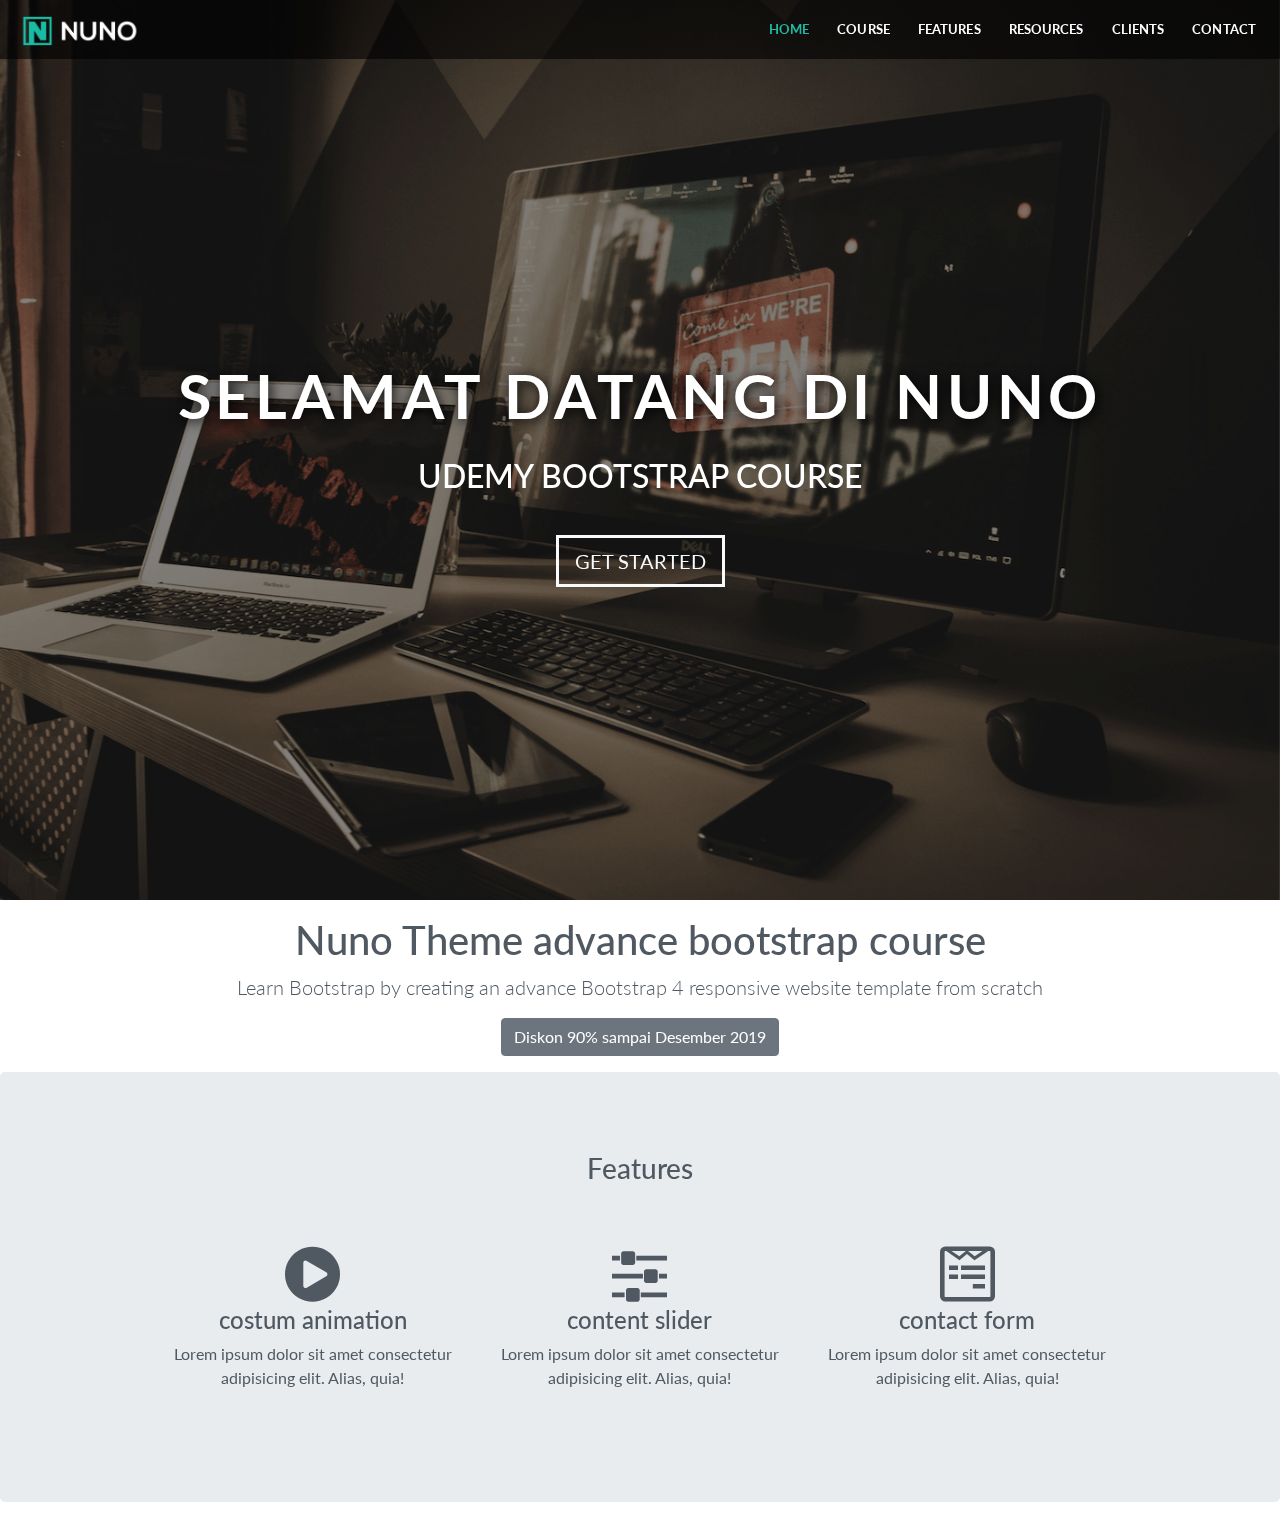
<file: index.html>
<!DOCTYPE html>
<html lang="en">

<head>
  <!-- Required me.navbta tags -->
  <meta charset="utf-8" />
  <meta name="viewport" content="width=device-width, initial-scale=1, shrink-to-fit=no" />

  <!-- Bootstrap CSS -->
  <link rel="stylesheet" href="css/bootstrap.min.css" />
  <link href="https://stackpath.bootstrapcdn.com/font-awesome/4.7.0/css/font-awesome.min.css" rel="stylesheet" integrity="sha384-wvfXpqpZZVQGK6TAh5PVlGOfQNHSoD2xbE+QkPxCAFlNEevoEH3Sl0sibVcOQVnN" crossorigin="anonymous">

  <link rel="stylesheet" href="css/fixed.css" />
  <link rel="stylesheet" href="css/style.css" />

  <title>Hello, world!</title>
</head>

<body data-spy="scroll" data-target="#navbarResponsive">
  <!-- start Home section -->
  <div id="home">
    <!-- navbar -->
    <nav class="navbar navbar-expand-md navbar-dark bg-dark fixed-top">
      <a class="navbar-brand" href="#"><img src="img/nuno.png" /></a>
      <button class="navbar-toggler" type="button" data-toggle="collapse" data-target="#navbarResponsive"
        aria-expanded="false" aria-label="Toggle navigation">
        <span class="navbar-toggler-icon"></span>
      </button>
      <div class="collapse navbar-collapse" id="navbarResponsive">
        <ul class="navbar-nav ml-auto">
          <li class="nav-item ">
            <a class="nav-link" href="#home">Home</a>
          </li>
          <li class="nav-item">
            <a class="nav-link" href="#course">course</a>
          </li>
          <li class="nav-item">
            <a class="nav-link" href="#features">Features</a>
          </li>
          <li class="nav-item">
            <a class="nav-link" href="#resources">resources</a>
          </li>
          <li class="nav-item">
            <a class="nav-link" href="#clients">clients</a>
          </li>
          <li class="nav-item">
            <a class="nav-link" href="#contact">contact</a>
          </li>
        </ul>
      </div>
    </nav>
    <!-- end navbar -->
    <!-- start landing page section -->
    <div class="landing">
      <div class="home-wrap">
        <div class="home-inner">
        </div>
      </div>
    </div>
  </div>
  <div class="caption text-center">
    <h1>selamat datang di nuno</h1>
    <h3>Udemy Bootstrap course</h3>
    <a href="#course" class="btn btn-outline-light btn-lg">get started</a>
  </div>
  <!-- end landing page section -->
  </div>

  <!-- end home section -->

  <!-- start course section -->
  <div id="course" class="offset">
    <div class="col-12 narrow text-center">
      <h1>Nuno Theme advance bootstrap course</h1>
      <p class="lead">Learn Bootstrap by creating  an advance Bootstrap 4 responsive website template from scratch</p>
      <a href="#" class="btn btn-secondary btn-md" target="_blank">Diskon 90% sampai Desember 2019</a>      
    </div>
  </div>
  <!-- end course section -->

  <!-- start features section -->
  <div id="features" class="offset">
    <div class="jumbotron">
      <div class="narrow">
        <div class="col-12 text-center">
          <h3 class="heading">Features</h3>
          <div class="heading-underline"></div>
        </div>
        <div class="row justify-content-center">
          <div class="col-10 feature text-center">
            <div class="row">
              <div class="col-lg">
                <div class="feature1">
                  <i class="fa fa-play-circle fa-4x "></i>
                  <h4>costum animation</h4>
                  <p>Lorem ipsum dolor sit amet consectetur adipisicing elit. Alias, quia!</p>
                </div>
              </div>
              <div class="col-lg">
                <div class="feature2">
                  <i class="fa fa-sliders fa-4x"></i>
                  <h4>content slider</h4>
                  <p>Lorem ipsum dolor sit amet consectetur adipisicing elit. Alias, quia!</p>
                </div>
              </div>
              <div class="col-lg">
                <div class="feature3">
                  <i class="fa fa-wpforms fa-4x"></i>
                  <h4>contact form</h4>
                  <p>Lorem ipsum dolor sit amet consectetur adipisicing elit. Alias, quia!</p>
                </div>
              </div>
            </div>
          </div>
        </div>
      </div>
    </div>
  </div>
  <!-- end features section -->

  <!-- start resources section -->
  <div id="resources" class="offset"></div>
  <!-- end resources section -->

  <!-- start clients section -->
  <div id="clients" class="offset"></div>
  <!-- end clients section -->

  <!-- start contact section -->
  <div id="contact" class="offset"></div>
  <!-- end contact section -->

  <!-- Optional JavaScript -->
  <!-- jQuery first, then Popper.js, then Bootstrap JS -->
  <script src="js/jquery-3.4.1.min.js"></script>
  <script src="https://cdn.jsdelivr.net/npm/popper.js@1.16.0/dist/umd/popper.min.js"
    integrity="sha384-Q6E9RHvbIyZFJoft+2mJbHaEWldlvI9IOYy5n3zV9zzTtmI3UksdQRVvoxMfooAo" crossorigin="anonymous">
  </script>
  <script src="js/bootstrap.min.js"></script>
</body>

</html>
</file>
<file: css/style.css>
@import url("https://fonts.googleapis.com/css?family=Lato:400,700&display=swap");

body {
  overflow-x: hidden;
  font-family: "Lato", sans-serif;
  color: #505962;
}

/* navigasi */
.navbar {
  text-transform: uppercase;
  font-weight: 700;
  /* rem ukuran yang saya baru tau */
  font-size: 0.8rem;
  letter-spacing: 0.1px;
  background: rgba(0, 0, 0, 0.6) !important;
}

.navbar img {
  height: 30px;
}

.navbar-dark .navbar-nav .nav-link {
  color: white;
  padding-left: 20px;
}

.navbar-dark .navbar-nav .nav-link.active,
.navbar-dark .navbar-nav .nav-link:hover {
  color: #1ebba3;
}

/* Landing page */
.home-inner {
  background-image: url(/img/cpu.png);
}

.caption {
  width: 100%;
  position: absolute;
  top: 40%;
  color: white;
  text-transform: uppercase;
}

.caption h1 {
  font-size: 3.8rem;
  font-weight: 700;
  letter-spacing: 0.3rem;
  text-shadow: 0.1rem 0.1rem 0.8rem black;
  padding-bottom: 1rem;
}
.caption h3 {
  font-size: 2rem;
  padding-bottom: 2rem;
}
.btn-lg {
  border-width: medium;
  border-radius: 0;
}
</file>
<file: css/fixed.css>
/*--- Extra Bootstrap Column Padding --*/
[class*="col-"] {
  padding: 1rem;
}

/*--- Bootstrap Mobile Gutter Fix --*/
.row,
.container-fluid {
  margin-left: 0px !important;
  margin-right: 0px !important;
}

/*--- Fix for Fixed Navbar jumping on scroll --*/
/* .fixed-top {
  -webkit-backface-visibility: hidden;
} */

/*--- Fixed Landing Page Section --*/
.landing {
  position: relative;
  width: 100%;
  height: 100vh;
  display: table;
  z-index: -1;
}

.home-wrap {
  clip: rect(0, auto, auto, 0);
  position: absolute;
  top: 0;
  left: 0;
  width: 100%;
  height: 100%;
}

.home-inner {
  position: fixed;
  display: table;
  top: 0;
  left: 0;
  width: 100%;
  height: 100%;
  background-size: cover;
  background-position: center center;
  -webkit-transform: translateZ(0);
  transform: translateZ(0);
  will-change: transform;
}

/*--- iOS Fixed Background Image --*/
.fixed-background {
  position: relative;
  width: 100%;
}

.fixed-wrap {
  clip: rect(0, auto, auto, 0);
  position: absolute;
  top: 0;
  left: 0;
  width: 100%;
  height: 100%;
  z-index: -999 !important;
}

.fixed {
  position: fixed;
  display: block;
  top: 0;
  left: 0;
  width: 100%;
  height: 100%;
  background-size: cover;
  background-position: center center;
  -webkit-transform: translateZ(0);
  transform: translateZ(0);
  will-change: transform;
}
</file>
